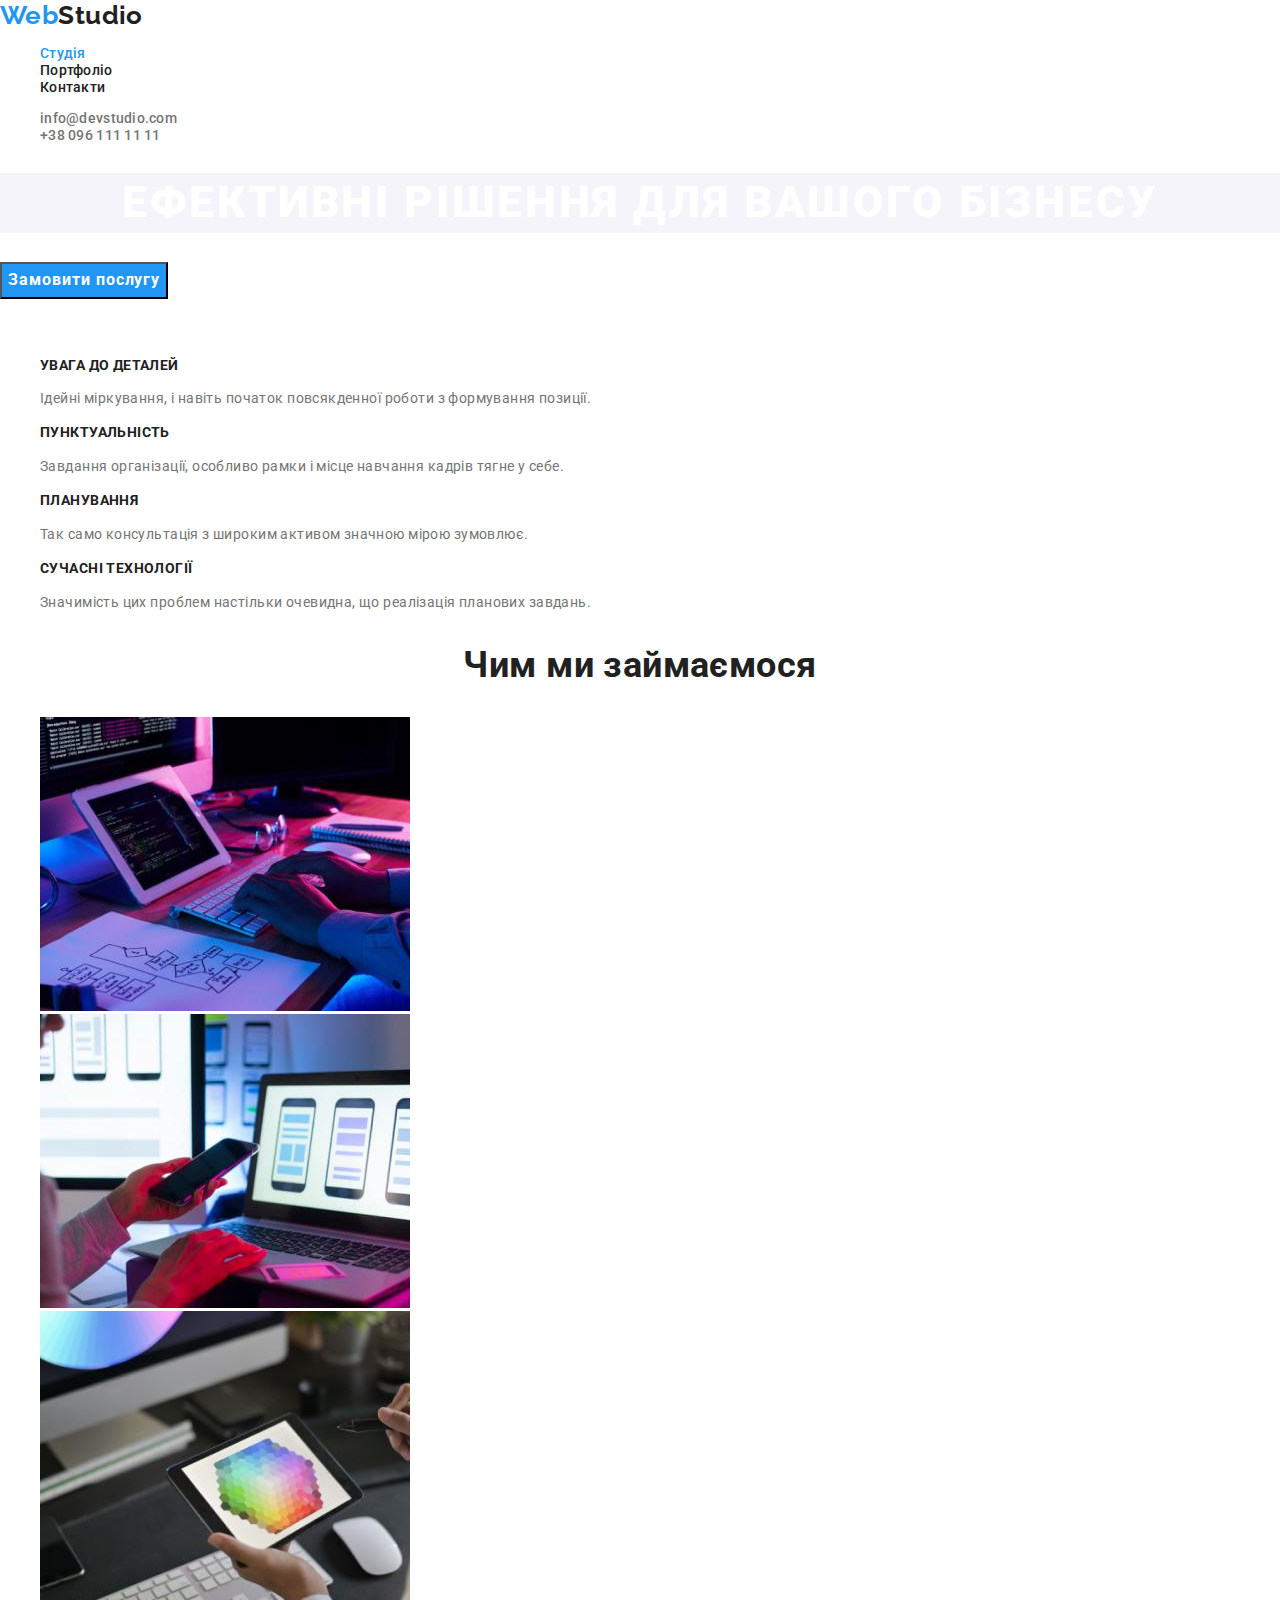
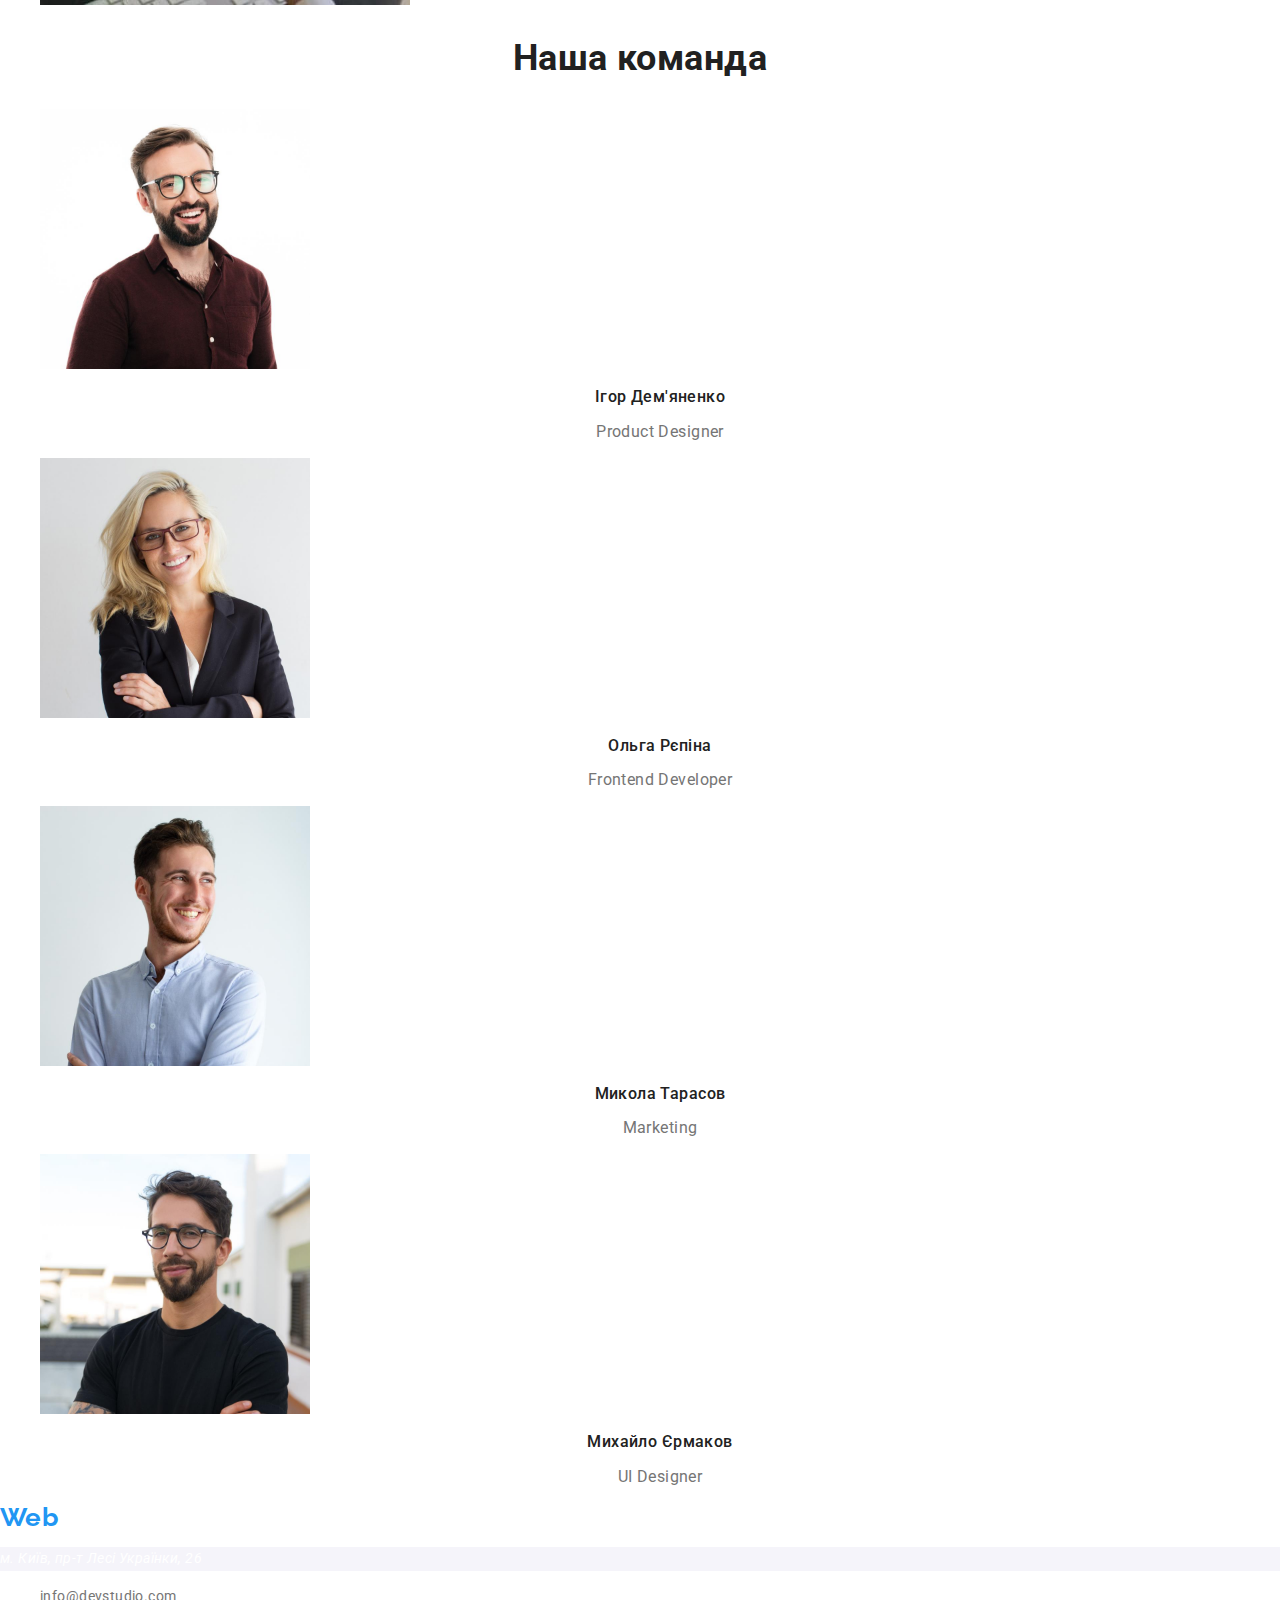
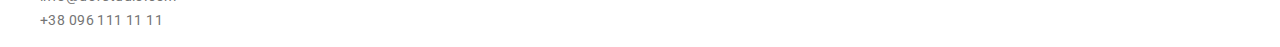
<file: index.html>
<!DOCTYPE html>
<html lang="uk">

<head>
	<meta charset="UTF-8" />
	<meta http-equiv="X-UA-Compatible" content="IE=edge" />
	<meta name="viewport" content="width=device-width, initial-scale=1.0" />
	<title>Студія</title>
	<!-- Подключаем шрифты -->
	<link rel="preconnect" href="https://fonts.googleapis.com" />
	<link rel="preconnect" href="https://fonts.gstatic.com" crossorigin />
	<link
		href="https://fonts.googleapis.com/css2?family=Raleway:wght@700&family=Roboto:ital,wght@0,500;0,700;0,900;1,400&display=swap"
		rel="stylesheet" />
	<!-- Подключаем нормализатор CSS -->
	<link rel="stylesheet"
		href="https://cdnjs.cloudflare.com/ajax/libs/modern-normalize/1.1.0/modern-normalize.min.css" />
	<!-- Подключаем свой CSS -->
	<link rel="stylesheet" href="./css/styles.css" />
</head>

<body>
	<!-- Добавляем навигацию -->
	<header>
		<nav class="site-nav">
			<a href="./index.html" class="logo">Web<span class="logo-head">Studio</span></a>
			<ul class="site-nav list">
				<li><a href="./index.html" class="link current">Студія</a></li>
				<li><a href="./portfolio.html" class="link">Портфоліо</a></li>
				<li><a href="" class="link">Контакти</a></li>
			</ul>
		</nav>
		<!-- Добавляем контакты  -->
		<ul class="auth-nav list">
			<li><a href="mailto:info@devstudio.com" class="link">info@devstudio.com</a></li>
			<li><a href="tel:+380961111111" class="link">+38 096 111 11 11</a></li>
		</ul>
	</header>

	<!-- Main -->
	<main>
		<section class="hero">
			<h1 class="hero-title">Ефективні рішення для вашого бізнесу</h1>
			<button type="button" class="hero-button">Замовити послугу</button>
		</section>
		<!-- Добавляем Наши примущества -->
		<section class="our-advantages">
			<h2 class="hide-title">Нашi переваги</h2>
			<ul class="list">
				<li>
					<h3 class="sub-title">УВАГА ДО ДЕТАЛЕЙ</h3>
					<p class="text">Ідейні міркування, і навіть початок повсякденної роботи з формування позиції.</p>
				</li>
				<li>
					<h3 class="sub-title">ПУНКТУАЛЬНІСТЬ</h3>
					<p class="text">Завдання організації, особливо рамки і місце навчання кадрів тягне у себе.</p>
				</li>
				<li>
					<h3 class="sub-title">ПЛАНУВАННЯ</h3>
					<p class="text">Так само консультація з широким активом значною мірою зумовлює.</p>
				</li>
				<li>
					<h3 class="sub-title">СУЧАСНІ ТЕХНОЛОГІЇ</h3>
					<p class="text">Значимість цих проблем настільки очевидна, що реалізація планових завдань.</p>
				</li>
			</ul>
		</section>

		<!-- Добавляем чем мы занимаемся -->
		<section class="our-work">
			<h2 class="title">Чим ми займаємося</h2>
			<ul class="list">
				<li>
					<img src="./images/img1.jpg" alt="Картинка №1" width="370" />
				</li>
				<li>
					<img src="./images/img2.jpg" alt="Картинка №2" width="370" />
				</li>
				<li>
					<img src="./images/img3.jpg" alt="Картинка №3" width="370" />
				</li>
			</ul>
		</section>

		<!-- Добавляем команда -->

		<section class="our-team">
			<h2 class="our-team-title">Наша команда</h2>
			<ul class="list">
				<li>
					<img src="./images/team/igor.jpg" alt="Ігор Дем'яненко" width="270" />
					<h3 class="sub-title">Ігор Дем'яненко</h3>
					<p class="text">Product Designer</p>
				</li>
				<li>
					<img src="./images/team/olga.jpg" alt="Ольга Рєпіна" width="270" />
					<h3 class="sub-title">Ольга Рєпіна</h3>
					<p class="text">Frontend Developer</p>
				</li>
				<li>
					<img src="./images/team/nikola.jpg" alt="Микола Тарасов" width="270" />
					<h3 class="sub-title">Микола Тарасов</h3>
					<p class="text">Marketing</p>
				</li>
				<li>
					<img src="./images/team/mihail.jpg" alt="Михайло Єрмаков" width="270" />
					<h3 class="sub-title">Михайло Єрмаков</h3>
					<p class="text">UI Designer</p>
				</li>
			</ul>
		</section>
	</main>

	<!-- Добавляем footer -->
	<footer class="site-footer">
		<a href="./index.html" class="logo">Web<span class="logo-foot">Studio</span></a>
		<address>
			<p class="color-adress">м. Київ, пр-т Лесі Українки, 26</p>
			<ul class="list">
				<li><a href="mailto:info@devstudio.com" class="link">info@devstudio.com</a></li>
				<li><a href="tel:+380961111111" class="link">+38 096 111 11 11</a></li>
			</ul>
		</address>
	</footer>
</body>

</html>
</file>
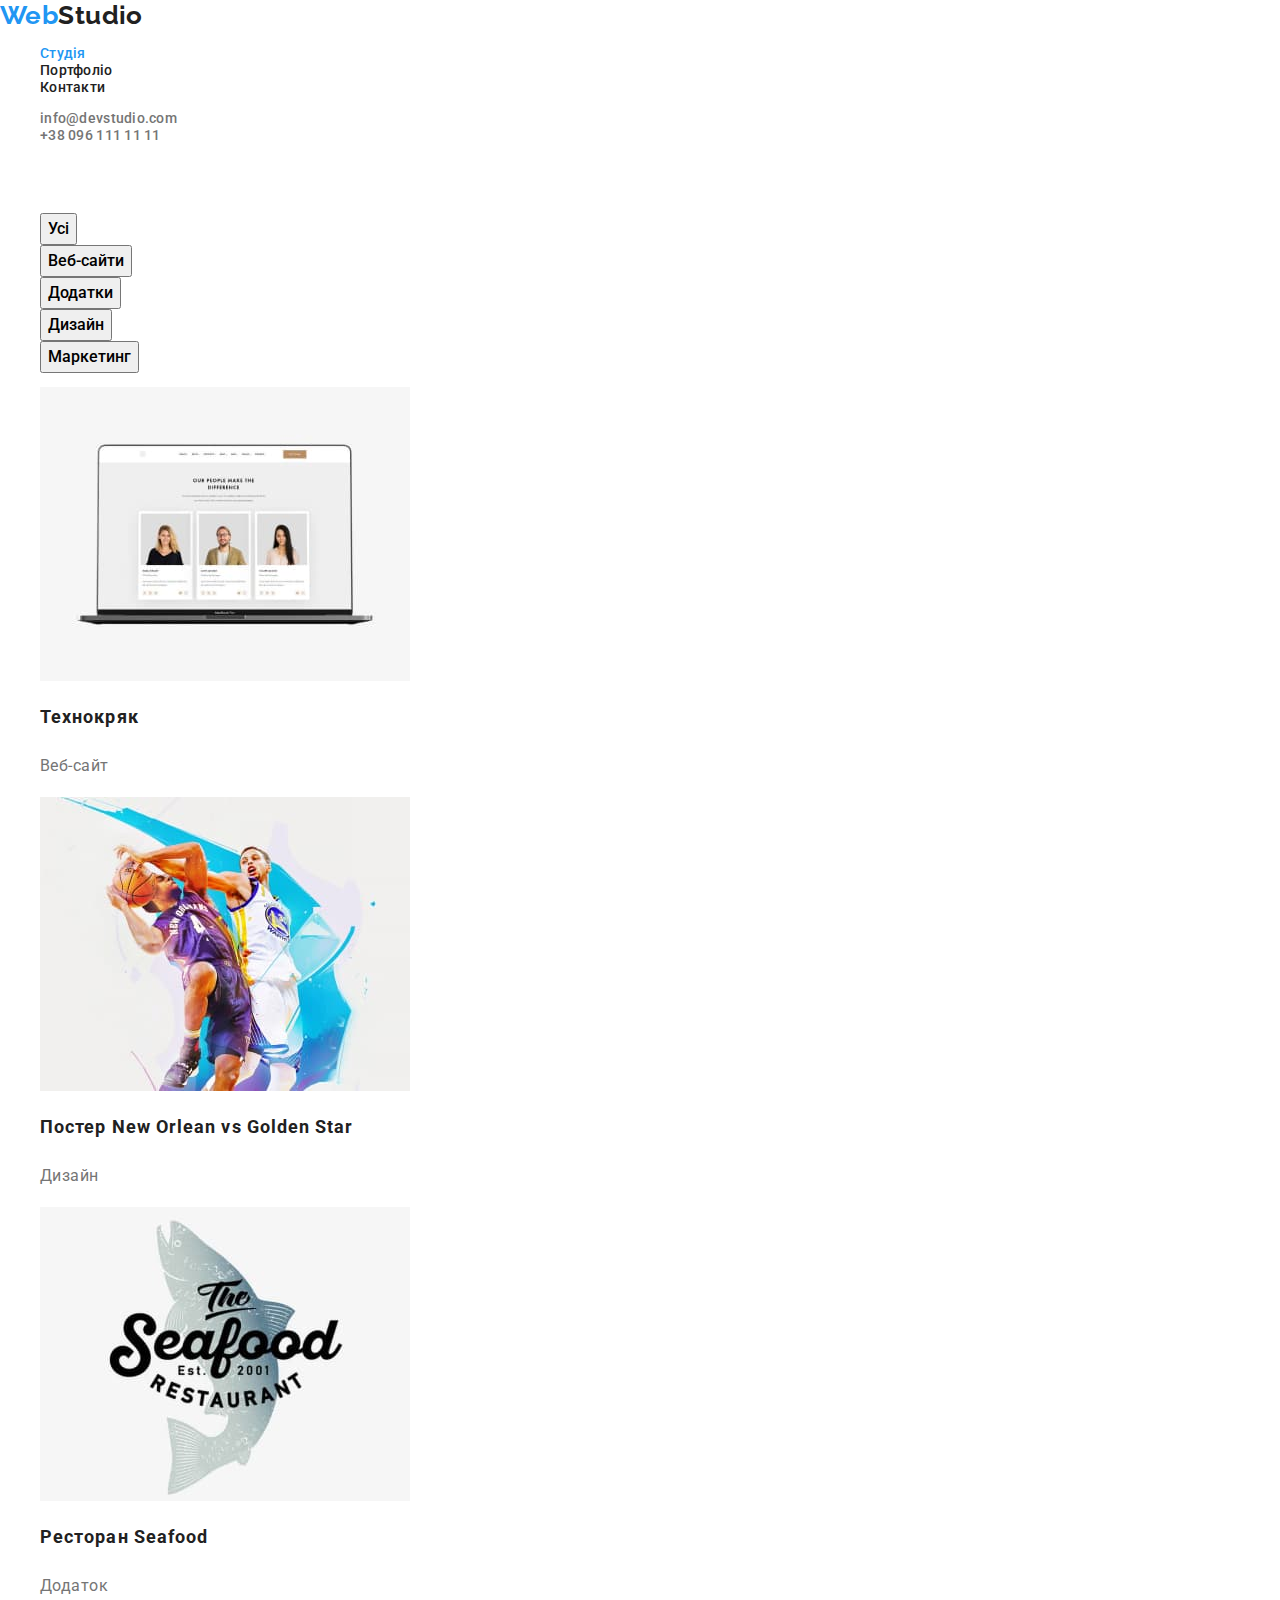
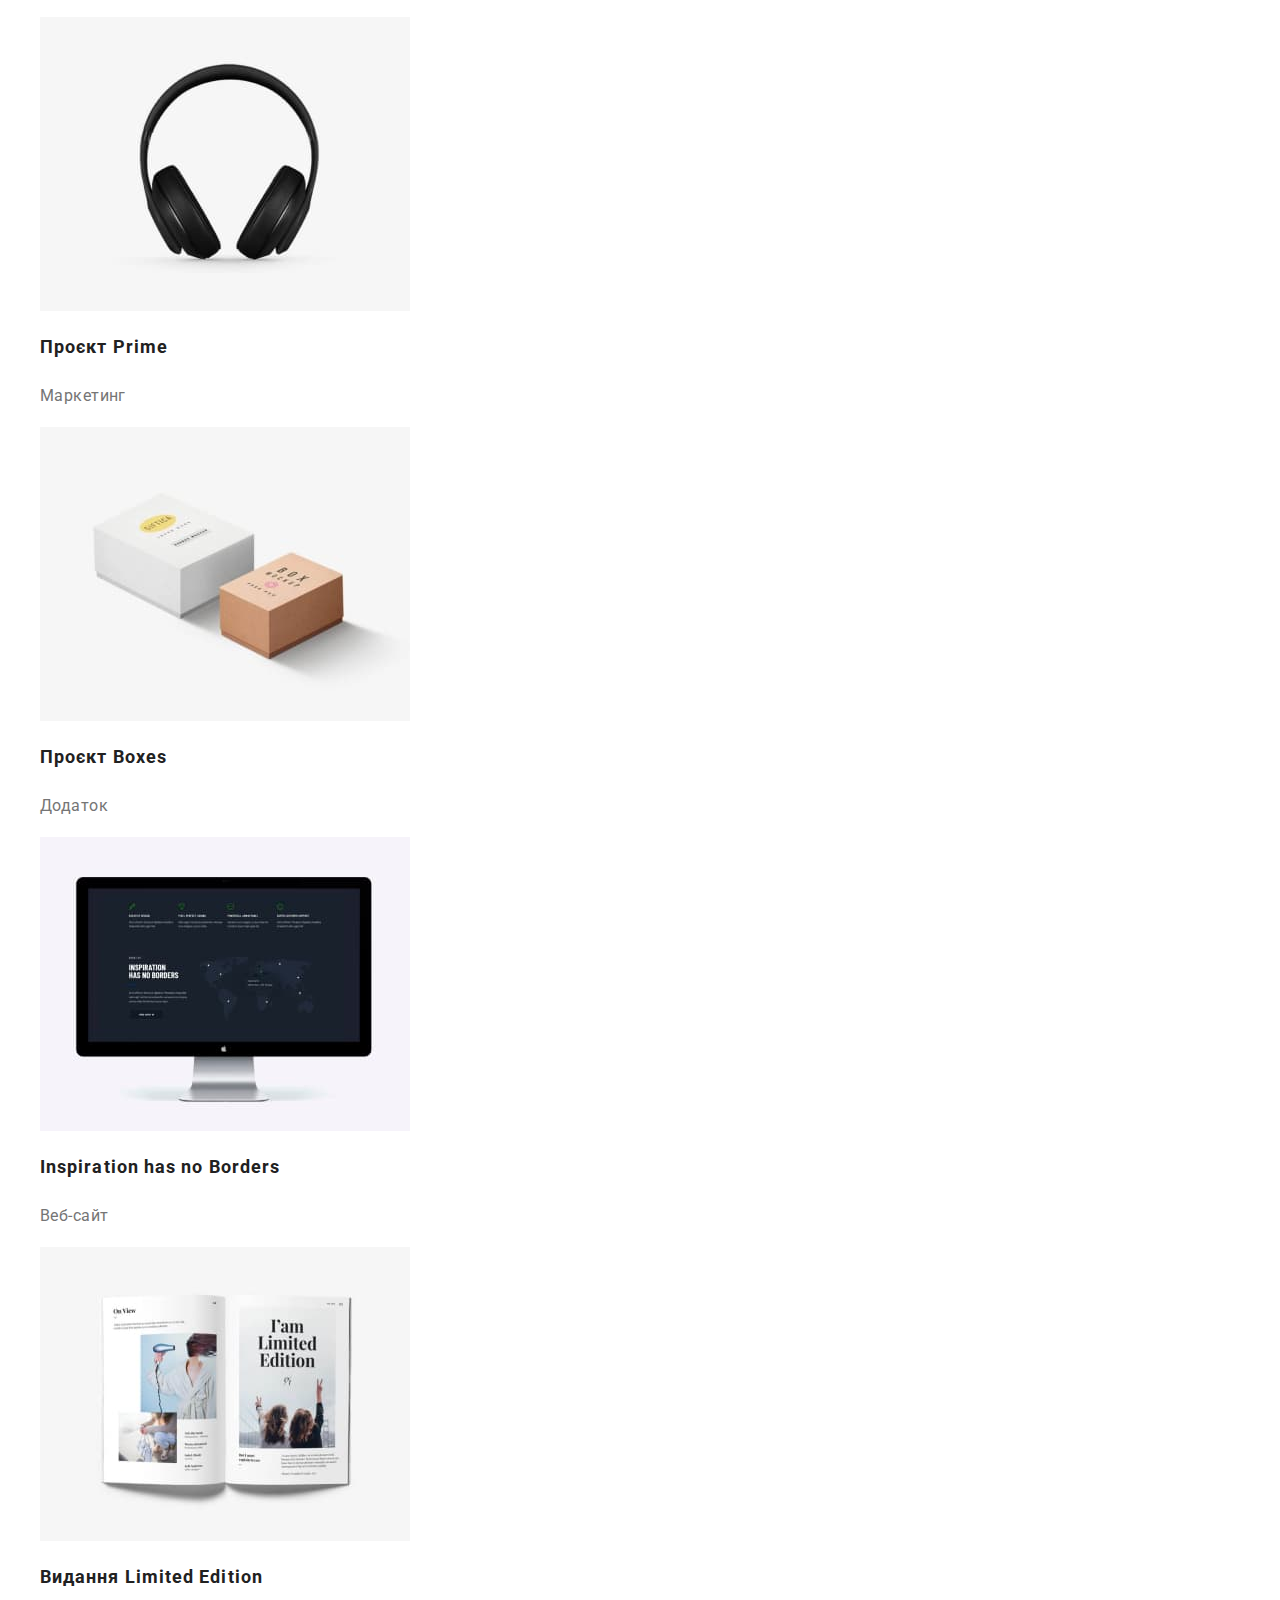
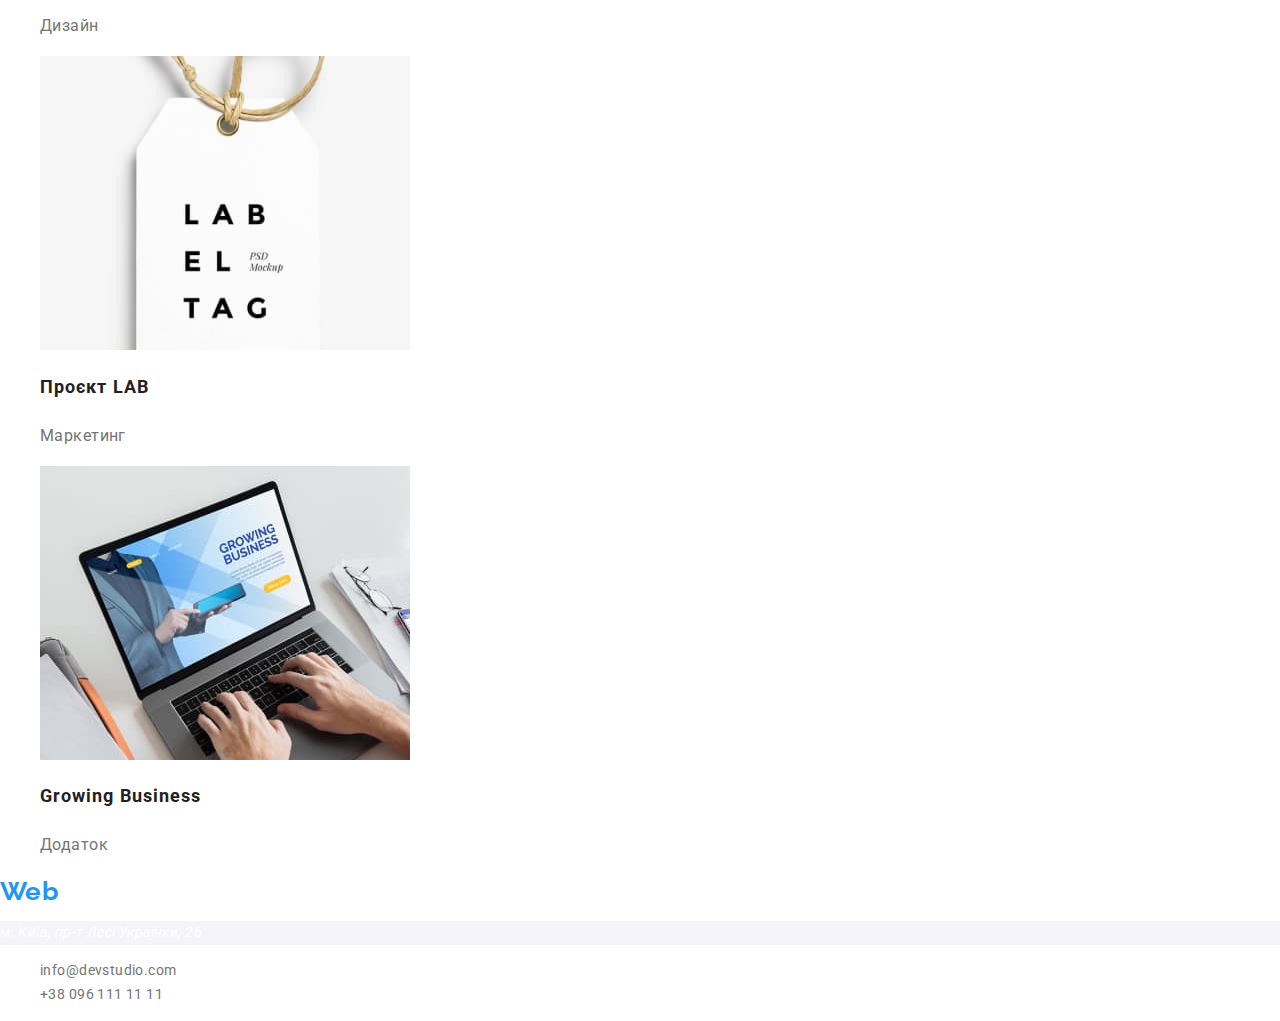
<file: portfolio.html>
<!DOCTYPE html>
<html lang="uk">

<head>
	<meta charset="UTF-8" />
	<meta http-equiv="X-UA-Compatible" content="IE=edge" />
	<meta name="viewport" content="width=device-width, initial-scale=1.0" />
	<title>Студія</title>
	<!-- Подключаем шрифты -->
	<link rel="preconnect" href="https://fonts.googleapis.com" />
	<link rel="preconnect" href="https://fonts.gstatic.com" crossorigin />
	<link
		href="https://fonts.googleapis.com/css2?family=Raleway:wght@700&family=Roboto:ital,wght@0,500;0,700;0,900;1,400&display=swap"
		rel="stylesheet" />
	<!-- Подключаем нормализатор CSS -->
	<link rel="stylesheet"
		href="https://cdnjs.cloudflare.com/ajax/libs/modern-normalize/1.1.0/modern-normalize.min.css" />
	<!-- Подключаем свой CSS -->
	<link rel="stylesheet" href="./css/styles.css" />
</head>

<body>
	<!-- Добавляем навигацию -->
	<header>
		<nav class="site-nav">
			<a href="./index.html" class="logo">Web<span class="logo-head">Studio</span></a>
			<ul class="site-nav list">
				<li><a href="./index.html" class="link current">Студія</a></li>
				<li><a href="./portfolio.html" class="link">Портфоліо</a></li>
				<li><a href="" class="link">Контакти</a></li>
			</ul>
		</nav>
		<!-- Добавляем контакты  -->
		<ul class="auth-nav list">
			<li><a href="mailto:info@devstudio.com" class="link">info@devstudio.com</a></li>
			<li><a href="tel:+380961111111" class="link">+38 096 111 11 11</a></li>
		</ul>
	</header>
	<main>
		<!-- sub-navi -->
		<section class="work-examples">
			<h1 class="hide-title">Приклад робiт</h1>
			<ul class="list">
				<li><button type="button" class="button">Усі</button></li>
				<li><button type="button" class="button">Веб-сайти</button></li>
				<li><button type="button" class="button">Додатки</button></li>
				<li><button type="button" class="button">Дизайн</button></li>
				<li><button type="button" class="button">Маркетинг</button></li>
			</ul>

			<!-- Скрыть с помощью CSS -->

			<ul class="list">
				<li>
					<a href="" class="link">
						<img src="./images/portfolio/img1.jpg" alt="Технокряк" width="370" />
						<h2 class="sub-title">Технокряк</h2>
						<p class="text">Веб-сайт</p>
					</a>
				</li>
				<li>
					<a href="" class="link">
						<img src="./images/portfolio/img2.jpg" alt="Постер New Orlean vs Golden Star" width="370" />
						<h2 class="sub-title">Постер New Orlean vs Golden Star</h2>
						<p class="text">Дизайн</p>
					</a>
				</li>
				<li>
					<a href="" class="link">
						<img src="./images/portfolio/img3.jpg" alt="Ресторан Seafood" width="370" />
						<h2 class="sub-title">Ресторан Seafood</h2>
						<p class="text">Додаток</p>
					</a>
				</li>
				<li>
					<a href="" class="link">
						<img src="./images/portfolio/img4.jpg" alt="Проєкт Prime" width="370" />
						<h2 class="sub-title">Проєкт Prime</h2>
						<p class="text">Маркетинг</p>
					</a>
				</li>
				<li>
					<a href="" class="link">
						<img src="./images/portfolio/img5.jpg" alt="Проєкт Boxes" width="370" />
						<h2 class="sub-title">Проєкт Boxes</h2>
						<p class="text">Додаток</p>
					</a>
				</li>
				<li>
					<a href="" class="link">
						<img src="./images/portfolio/img6.jpg" alt="Inspiration has no Borders" width="370" />
						<h2 class="sub-title">Inspiration has no Borders</h2>
						<p class="text">Веб-сайт</p>
					</a>
				</li>
				<li>
					<a href="" class="link">
						<img src="./images/portfolio/img7.jpg" alt="Видання Limited Edition" width="370" />
						<h2 class="sub-title">Видання Limited Edition</h2>
						<p class="text">Дизайн</p>
					</a>
				</li>
				<li>
					<a href="" class="link">
						<img src="./images/portfolio/img8.jpg" alt="Проєкт LAB" width="370" />
						<h2 class="sub-title">Проєкт LAB</h2>
						<p class="text">Маркетинг</p>
					</a>
				</li>
				<li>
					<a href="" class="link">
						<img src="./images/portfolio/img9.jpg" alt="Growing Business" width="370" />
						<h2 class="sub-title">Growing Business</h2>
						<p class="text">Додаток</p>
					</a>
				</li>
			</ul>
		</section>
	</main>

	<!-- Добавляем footer -->
	<footer class="site-footer">
		<a href="/" class="logo">Web<span class="logo-foot">Studio</span></a>
		<address>
			<p class="color-adress">м. Київ, пр-т Лесі Українки, 26</p>
			<ul class="list">
				<li><a href="mailto:info@devstudio.com" class="link">info@devstudio.com</a></li>
				<li><a href="tel:+380961111111" class="link">+38 096 111 11 11</a></li>
			</ul>
		</address>
	</footer>
</body>

</html>
</file>
<file: css/styles.css>
/* custom properties */
:root {
  --primary-text-color: #212121;
  --secondary-text-color: #757575;
  --activation-color: #2196f3;
  --white-text-color: #ffffff;
  --secondary-background-color: #f5f4fa;
}

/* page */
body {
  color: var(--primary-text-color);
  background-color: rgba(255, 255, 255, 1);
  font-family: Roboto, sans-serif;
  font-size: 14px;
  letter-spacing: 0.03em;
}
.list {
  list-style: none;
}
.hide-title {
  visibility: hidden;
}
/* Logo */
.logo {
  color: var(--activation-color);
  text-decoration: none;
  font-family: 'Raleway';
  font-weight: 700;
  font-size: 26px;
  line-height: 1.19;
}
.logo-head {
  color: rgba(33, 33, 33, 1);
}
.logo-foot {
  color: rgba(255, 255, 255, 1);
}

/* site-nav */

.site-nav .link {
  text-decoration: none;
  color: var(--primary-text-color);
  font-weight: 500;
  font-size: 14px;
  line-height: 1.14;
  letter-spacing: 0.02em;
}
.site-nav .link:hover,
.site-nav .link:focus {
  color: var(--activation-color);
}
.site-nav .link.current {
  color: var(--activation-color);
}

/* auth-nav */
.auth-nav .link {
  color: var(--secondary-text-color);
  text-decoration: none;

  font-weight: 500;
  font-size: 14px;
  line-height: 1.14;
  letter-spacing: 0.02em;
}
.auth-nav .link:hover,
.auth-nav .link:focus {
  color: var(--activation-color);
}

/* hero */
.hero .hero-title {
  color: var(--white-text-color);
  /* Временно */
  background-color: var(--secondary-background-color);
  font-weight: 900;
  font-size: 44px;
  line-height: 1.36;
  text-align: center;
  letter-spacing: 0.06em;
  text-transform: uppercase;
}
.hero .hero-button {
  color: var(--white-text-color);
  background-color: var(--activation-color);
  cursor: pointer;
  font-weight: 700;
  font-size: 16px;
  line-height: 1.88;
  text-align: center;
  letter-spacing: 0.06em;
}

/* our advantages */
.our-advantages .sub-title {
  font-weight: 700;
  font-size: 14px;
  line-height: 1.14;
  text-transform: uppercase;
}
.our-advantages .text {
  color: var(--secondary-text-color);
  line-height: 1.71;
}

/* our-work */
.our-work .title {
  font-weight: 700;
  font-size: 36px;
  line-height: 1.16;
  text-align: center;
}

/* our-team */
.our-team-title {
  font-weight: 700;
  font-size: 36px;
  line-height: 1.16;
  text-align: center;
}

.our-team .sub-title {
  font-weight: 500;
  font-size: 16px;
  line-height: 1.16;
  text-align: center;
}

.our-team .text {
  color: var(--secondary-text-color);
  font-size: 16px;
  font-weight: 400;
  line-height: 1.16;
  text-align: center;
}

/* footer */
.site-footer .color-adress {
  color: var(--white-text-color);
  /* Временно  */
  background-color: var(--secondary-background-color);
  font-size: 14px;
  line-height: 1.71;
}
.site-footer .link {
  color: var(--secondary-text-color);
  text-decoration: none;
  font-style: normal;
  font-size: 14px;
  line-height: 1.71;
}

.site-footer .link:hover,
.site-footer .link:focus {
  color: var(--activation-color);
}

/* end index.html */

/* ------------------start portfolio------------------ */

/* sub-navi */
.work-examples .button {
  cursor: pointer;
  font-weight: 500;
  font-size: 16px;
  line-height: 1.62;
  text-align: center;
}
.work-examples .button:focus,
.work-examples .button:hover {
  color: var(--white-text-color);
  background-color: var(--activation-color);
}

/* work-examples */
.work-examples a {
  text-decoration: none;
}
.work-examples .sub-title {
  color: var(--primary-text-color);
  font-weight: 700;
  font-size: 18px;
  line-height: 2;
  letter-spacing: 0.06em;
}
.work-examples .text {
  color: var(--secondary-text-color);
  font-size: 16px;
  line-height: 1.87;
}
</file>
